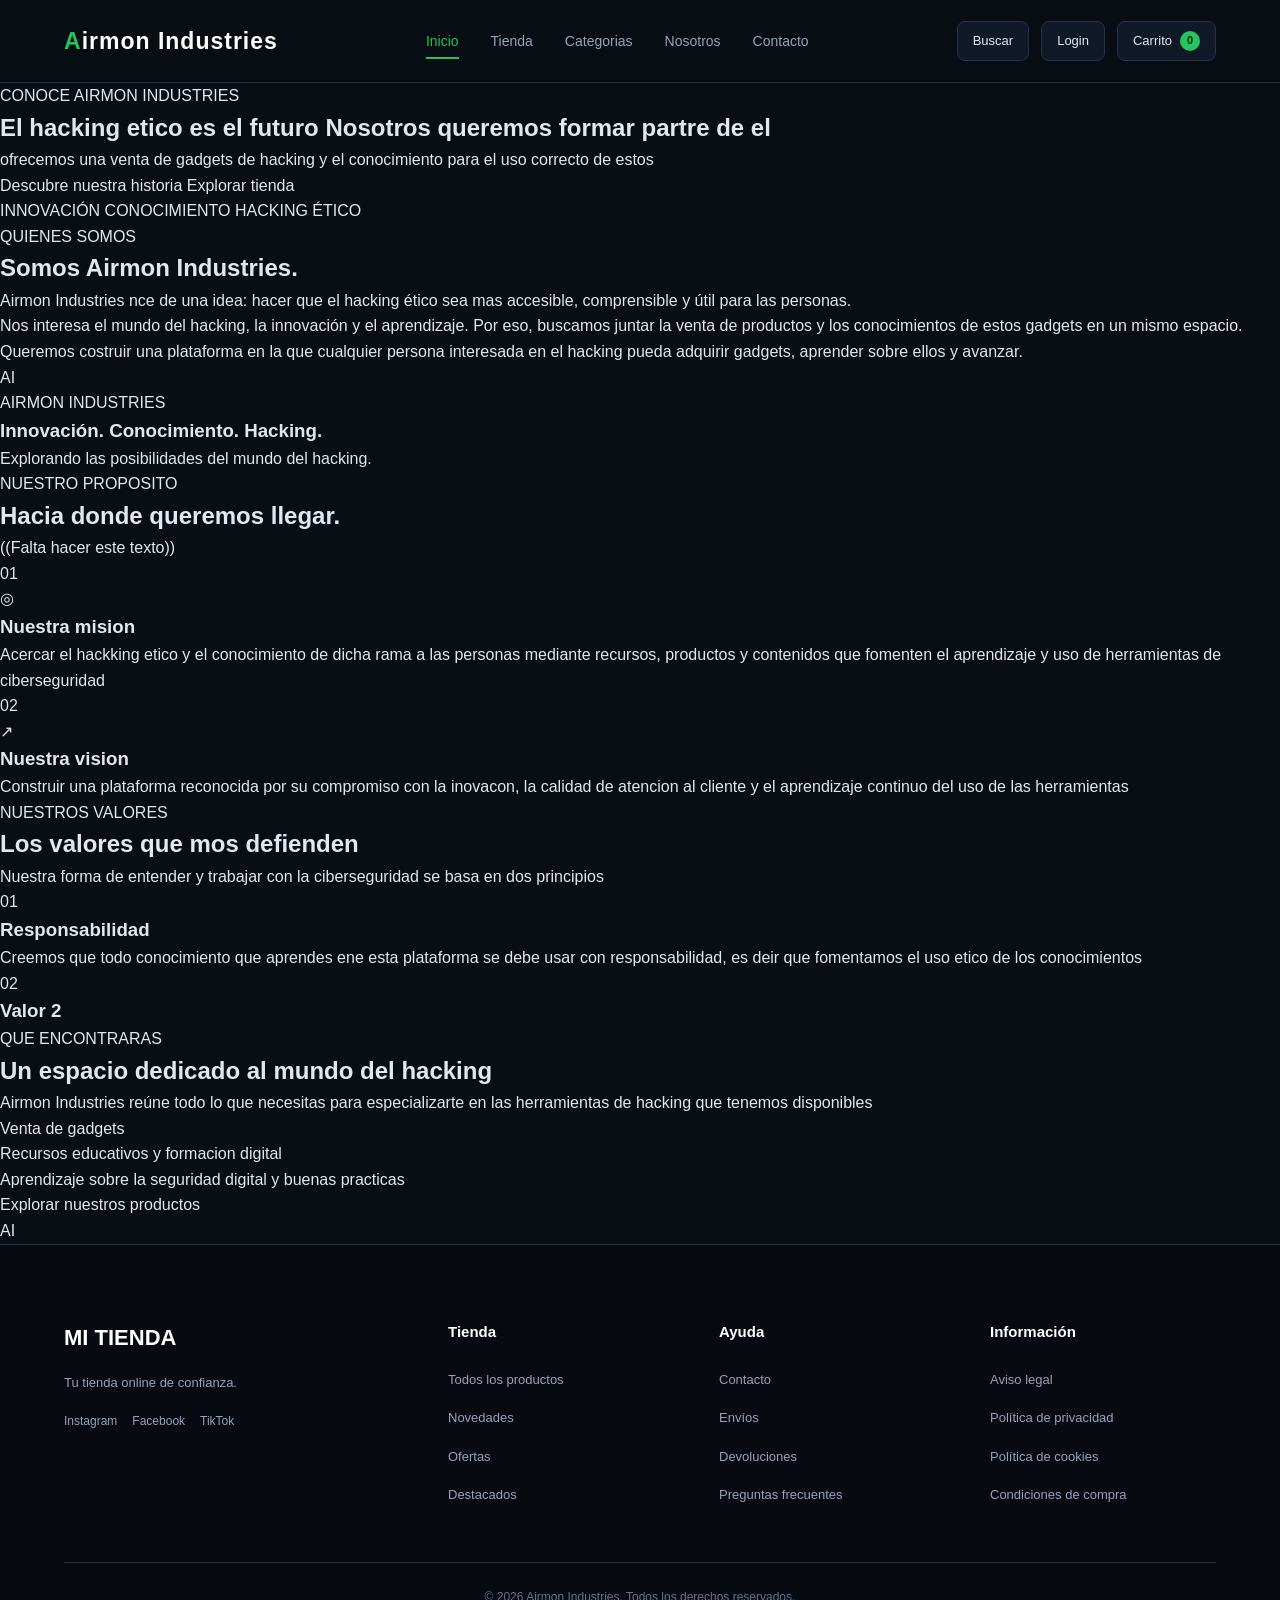
<file: about-us.html>
<!DOCTYPE html>
<html lang="es">
<head>
    <meta charset="UTF-8">
    <meta name="viewport" content="width=device-width, initial-scale=1.0">
    <title>Sobre nosotros | Airmon Industries</title>
    <link rel="stylesheet" href="css/style.css">
    
    <meta name="description" content="Conoce Airmon Industries, nuestra manera de trabajar, nuestro objetivo y compromiso con la tecnologia ">
</head>
<body class="about-page">
    <header class="header">
         <div class="header-container">
            <a href="index.html" class="logo" aria-label="Ir a la página de inicio">
                <span class="logo-text">Airmon Industries</span>
            </a>
            <nav class="nav" aria-label="Navegador por defecto">
                <ul class="nav-list">
                    <li class="nav-item">
                        <a href="index.html" class="nav-link nav-link--active"> 
                            Inicio 
                        </a>
                    </li>

                    <li class="nav-item">
                        <a href="productos.html" class="nav-link"> 
                            Tienda 
                        </a>
                    </li>

                    <li class="nav-item">
                        <a href="#categorias" class="nav-link"> 
                            Categorias 
                        </a>
                    </li>

                     <li class="nav-item">
                        <a href="#nosotros" class="nav-link"> 
                            Nosotros 
                        </a>
                    </li>

                    <li class="nav-item">
                        <a href="#contacto" class="nav-link"> 
                            Contacto 
                        </a>
                    </li>
                </ul>
            </nav>
            <div class="header-actions">
                <button
                    type="button"
                    class="header-button"
                    aria-label="Buscar"
                    id="search-button"
                >
                    Buscar
                </button>
                <a
                 href="login.html"
                 class="header-button"
                 aria-label="Mi cuenta"
                >
                    Login
                </a>
                <a
                 href="carrito.html"
                 class="header-button cart-button"
                 aria-label="Carito de compra"
                >
                    Carrito
                    <span class="cart-button__count">0</span>
                </a>

                <button
                    type="button"
                    class="menu-button"
                    aria-label="Abrir menu"
                    id="menu-button"
                    aria-expanded="false"
                >
                    ☰
                </button>

            </div>
        </div>
        <div class="search-bar" id="search-bar" hidden>
            <div class="container">
                <form action="productos.html" class="search-form" method="get">
                    <label for="search-input" class="sr-only">
                        Buscar productos
                    </label>
                    <input type="search" name="q" id="search-input" autocomplete="off" placeholder="¿Que estas buscando?">
                    <button type="submit">Buscar</button>
                </form>
            </div>
        </div>

    </header>

    <main>
        <section class="about-hero"> 
            <div class="about-hero-background"></div>
            <div class="about-container about-hero-container">
                <span class="about-eyebrow">
                    CONOCE AIRMON INDUSTRIES
                </span>
                <h1>El hacking etico es el futuro <span>Nosotros queremos formar partre de el</span></h1>
                <p>ofrecemos una venta de gadgets de hacking y el conocimiento para el uso correcto de estos </p>
                <div class="about-hero-actions">
                    <a href="#who-we-are" class="about-primary-button">Descubre nuestra historia</a>
                    <a href="index.html" class="about-primary-button">Explorar tienda</a>

                </div>
            </div>
            <div class="about-hero-decoration">
                <span>INNOVACIÓN</span>
                <span>CONOCIMIENTO</span>
                <span>HACKING ÉTICO</span>
            </div>
        </section>
        <section class="about-who" id="who-we-are">
            <div class="about-container about-two-columns">
                <div class="about-who-content">
                    <span class="about-eyebrow">
                        QUIENES SOMOS
                    </span>
                    <h2>Somos Airmon <span>Industries.</span></h2>
                    <p>
                        Airmon Industries nce de una idea: hacer que el hacking ético sea mas accesible, comprensible y útil para las personas.
                    </p>
                    <p>Nos interesa el mundo del hacking, la innovación y el aprendizaje. 
                        Por eso, buscamos juntar la venta de productos y los conocimientos de estos gadgets
                        en un mismo espacio.
                    </p>
                    <p>
                        Queremos costruir una plataforma en la que cualquier persona interesada en el hacking
                        pueda adquirir gadgets, aprender sobre ellos y avanzar.
                    </p>
                </div>

                <div class="about-visual-card">
                    <div class="about-visual-icon">AI</div>
                    <span class="about-visual-label">
                        AIRMON INDUSTRIES
                    </span>
                    <h3>
                        Innovación.
                        <span>Conocimiento.</span>
                        Hacking.
                    </h3>
                    <div class="about-visual-line"></div>
                    <p>
                        Explorando las posibilidades del mundo del hacking.
                    </p>
                </div>
            </div>
        </section>

        <section class="about-mission">
            <div class="about-container">
                <div class="about-section-heading">
                    <span class="about-eyebrow">NUESTRO PROPOSITO</span>
                    <h2>Hacia donde queremos llegar.</h2>
                    <p>
                        ((Falta hacer este texto))
                    </p>
                </div>
            
                <div class="about-mission-grid">
                    <article class="about-info-card">
                        <div class="about-card-number">01</div>
                        <div class="about-card-icon">◎</div>

                        <h3>Nuestra mision</h3>
                        <p>Acercar el hackking etico y el conocimiento de dicha rama a las personas mediante recursos,
                            productos y contenidos que fomenten el aprendizaje y uso de herramientas de ciberseguridad
                        </p>
                    </article>
                    <article class="about-info-card">
                        <div class="about-card-number">02</div>
                        <div class="about-card-icon">↗</div>
                        <h3>Nuestra vision</h3>
                        <p>Construir una plataforma reconocida por su compromiso con la inovacon, la calidad de atencion al cliente y el aprendizaje continuo del uso de las herramientas</p>
                    </article>
                </div>
            </div>
        </section>

        <section class="about-values">
            <div class="about-container">
                <div class="about-section-heading">
                    <span class="about-eyebrow">NUESTROS VALORES</span>
                    <h2>Los valores que mos defienden</h2>
                    <p>Nuestra forma de entender y trabajar con la ciberseguridad se basa en dos principios</p>

                </div>
                <div class="about-values-grid">
                    <article class="about-value-card">
                        <div class="about-value-number">01</div>
                        <h3>Responsabilidad</h3>
                        <p>Creemos que todo conocimiento que aprendes ene esta plataforma se debe usar con responsabilidad, es deir que fomentamos el uso etico de los conocimientos</p>

                    </article>
                    <article class="about-value-card">
                        <div class="about-value-number">02</div>
                        <h3>Valor 2</h3>
                        <p></p>

                    </article>
                </div>
            </div>
        </section>

        <section class="about-offer">
            <div class="about-container about-two-columns">
                <div class="about-offer-content">
                    <span class="about-eyebrow">QUE ENCONTRARAS</span>
                    <h2>Un espacio dedicado al mundo del hacking</h2>
                    <p>Airmon Industries reúne todo lo que necesitas para especializarte en las herramientas de hacking que tenemos disponibles</p>
                    <ul class="about-offer-list">
                        <li>Venta de gadgets</li>
                        <li>Recursos educativos y formacion digital</li>
                        <li>Aprendizaje sobre la seguridad digital y buenas practicas</li>
                    </ul>
                    <a href="index.html" class="about-button-primary">Explorar nuestros productos</a>
                </div>

                <div class="about-offer-decoration">
                    <div class="about-offer-orbit-one"></div>
                    <div class="about-offer-orbit-two"></div>
                    <div class="about-offer-orbit-three"></div>
                    <div class="about-offer-orbit-center">AI</div>
                    <div class="about-decoration-text"></div>
                </div>
            </div>
        </section>
        <footer class="footer">
            <div class="container">

            <div class="footer__grid">

                
                <div class="footer--column">

                    <a
                        href="index.html"
                        class="logo footer--logo"
                    >
                        MI TIENDA
                    </a>

                    <p>
                        Tu tienda online de confianza.
                    </p>

                    <div class="footer--social">

                        <a
                            href="#"
                            aria-label="Instagram"
                        >
                            Instagram
                        </a>

                        <a
                            href="#"
                            aria-label="Facebook"
                        >
                            Facebook
                        </a>

                        <a
                            href="#"
                            aria-label="TikTok"
                        >
                            TikTok
                        </a>

                    </div>

                </div>


                
                <div class="footer--column">

                    <h3>
                        Tienda
                    </h3>

                    <ul>

                        <li>
                            <a href="productos.html">
                                Todos los productos
                            </a>
                        </li>

                        <li>
                            <a href="productos.html?categoria=novedades">
                                Novedades
                            </a>
                        </li>

                        <li>
                            <a href="productos.html?categoria=ofertas">
                                Ofertas
                            </a>
                        </li>

                        <li>
                            <a href="productos.html?categoria=destacados">
                                Destacados
                            </a>
                        </li>

                    </ul>

                </div>


                
                <div class="footer--column">

                    <h3>
                        Ayuda
                    </h3>

                    <ul>

                        <li>
                            <a href="contacto.html">
                                Contacto
                            </a>
                        </li>

                        <li>
                            <a href="envios.html">
                                Envíos
                            </a>
                        </li>

                        <li>
                            <a href="devoluciones.html">
                                Devoluciones
                            </a>
                        </li>

                        <li>
                            <a href="preguntas-frecuentes.html">
                                Preguntas frecuentes
                            </a>
                        </li>

                    </ul>

                </div>


            
                <div class="footer--column">

                    <h3>
                        Información
                    </h3>

                    <ul>

                        <li>
                            <a href="aviso-legal.html">
                                Aviso legal
                            </a>
                        </li>

                        <li>
                            <a href="privacidad.html">
                                Política de privacidad
                            </a>
                        </li>

                        <li>
                            <a href="cookies.html">
                                Política de cookies
                            </a>
                        </li>

                        <li>
                            <a href="condiciones.html">
                                Condiciones de compra
                            </a>
                        </li>

                    </ul>

                </div>

            </div>


            

            <div class="footer--bottom">

                <p>
                    &copy; 2026 Airmon Industries. Todos los derechos reservados.
                </p>

            </div>

        </div>
        </footer>
    </main>
</body>
</html>
</file>
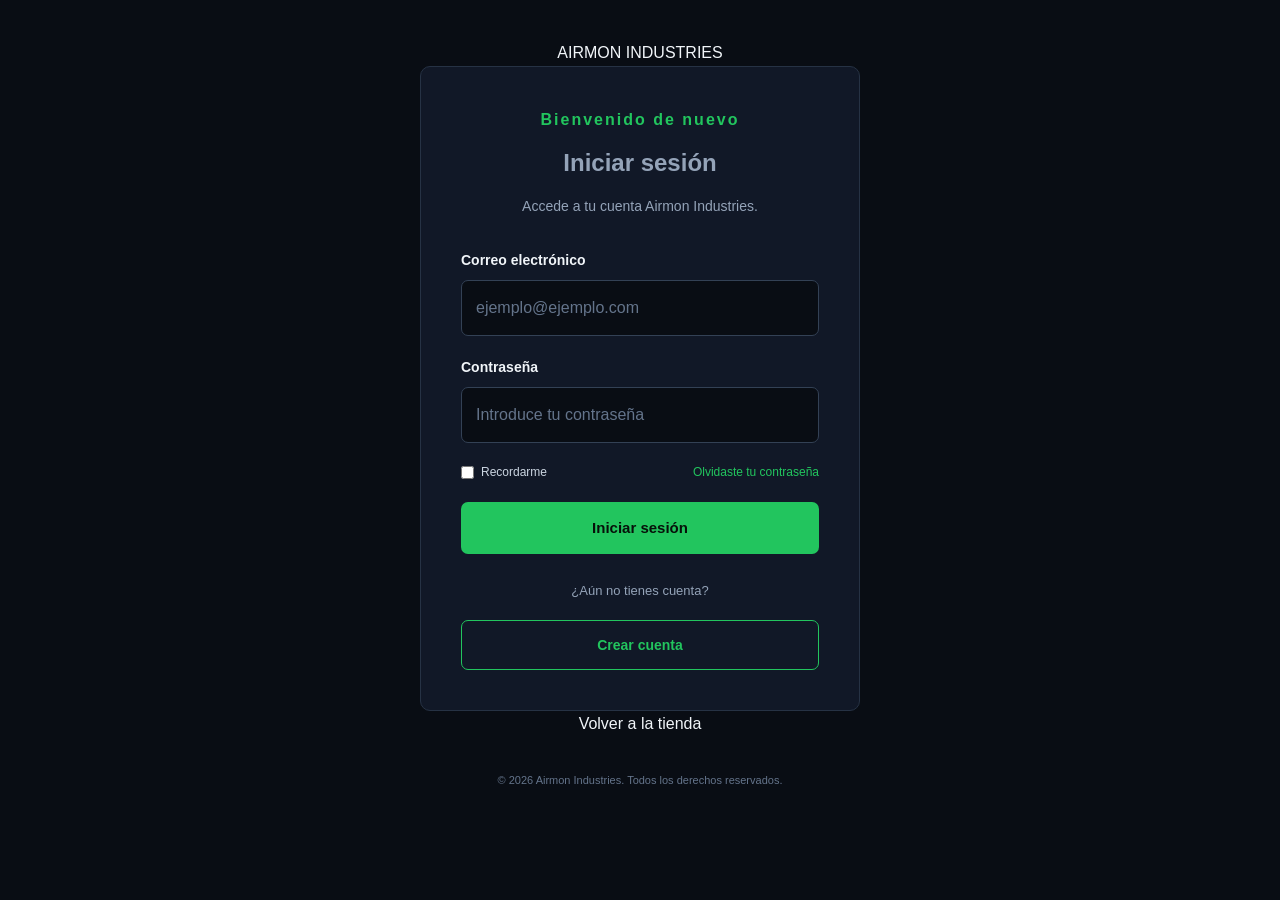
<file: login.html>
<!DOCTYPE html>
<html lang="en">
<head>
    <meta charset="UTF-8">
    <meta name="viewport" content="width=device-width, initial-scale=1.0">
    <meta name="description" content="Inicia sesión en Airmon Industries">
    <link rel="stylesheet" href="css/style.css">
    <title>Iniciar sesión | Airmon Industries</title>
</head>
<body class="login-page">
    <main class="login-container">
        <a href="index.html" class="login-logo">
            AIRMON <span>INDUSTRIES</span>
        </a>
        <section class="login-card">
            <div class="login-heading"><p class="login-eyebrow">Bienvenido de nuevo</p>
                <h1>Iniciar sesión</h1>
                <p>Accede a tu cuenta Airmon Industries.</p>
                
            </div>
            <form class="login-form">
                <div class="login-field">
                    <label for="email">Correo electrónico</label>
                    <input type="email" name="email" id="email" autocomplete="email" placeholder="ejemplo@ejemplo.com" required>

                </div>
                <div class="login-field">
                    <label for="password">Contraseña</label>
                    <input type="password" name="password" id="password" placeholder="Introduce tu contraseña" autocomplete="current-password" required>
                </div>
                <div class="login-options">
                    <label for="remember-option" class="remember-option">
                        <input type="checkbox" name="remember" id="remember">
                        <span>Recordarme</span>
                    </label>
                    <a href="#" class="login-link">Olvidaste tu contraseña</a>

                </div>
                <button type="submit" class="login-submit">Iniciar sesión</button>
            </form>
            <div class="login-divider">
                <span>¿Aún no tienes cuenta?</span>
            </div>
            <a href="register.html" class="login-register">Crear cuenta</a>
        </section>
        
        <a href="index.html">Volver a la tienda</a>
        <p class="login-footer"> © 2026 Airmon Industries. Todos los derechos reservados.</p>
    </main>
</body>
</html>
</file>
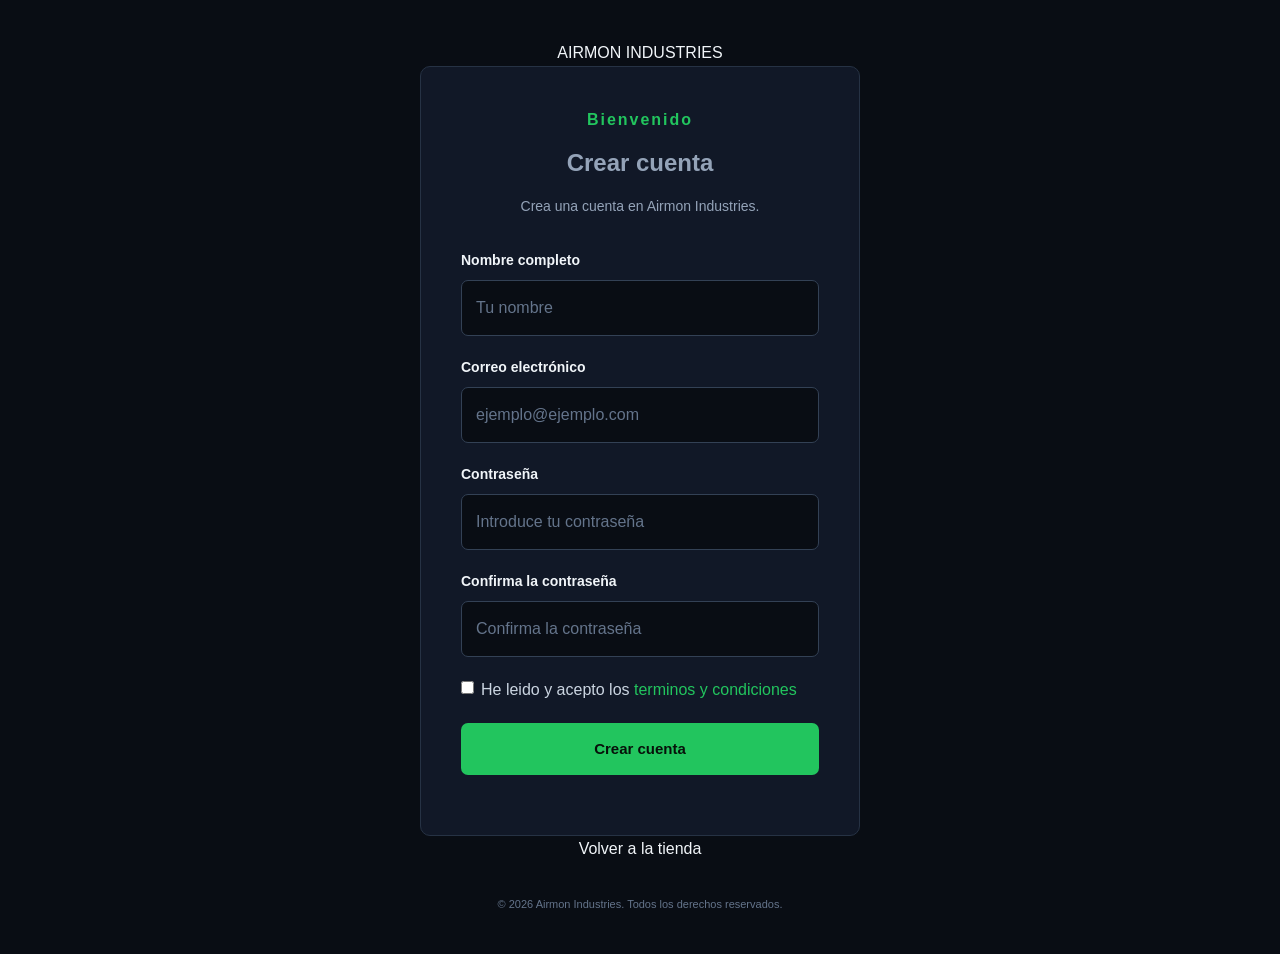
<file: register.html>
<!DOCTYPE html>
<html lang="en">
<head>
    <meta charset="UTF-8">
    <meta name="viewport" content="width=device-width, initial-scale=1.0">
    <meta name="description" content="Inicia sesión en Airmon Industries">
    <link rel="stylesheet" href="css/style.css">
    <title>Crear cuenta | Airmon Industries</title>
</head>
<body class="login-page">
    <main class="login-container">
        <a href="index.html" class="login-logo">
            AIRMON <span>INDUSTRIES</span>
        </a>
        <section class="login-card register-card">
            <div class="login-heading">
                <p class="login-eyebrow">Bienvenido</p>
                <h1>Crear cuenta</h1>
                <p>Crea una cuenta en Airmon Industries.</p>
            </div>

            <form class="login-form" id="register-form">
                
                <div class="login-field">
                    <label for="name">Nombre completo</label>
                    <input type="text" name="name" id="name" placeholder="Tu nombre" autocomplete="name" required>
                </div>
                <div class="login-field">
                    <label for="email">Correo electrónico</label>
                    <input type="email" name="email" id="register-email" autocomplete="email" placeholder="ejemplo@ejemplo.com" required>
                </div>
                <div class="login-field">
                    <label for="password">Contraseña</label>
                    <input type="password" name="password" id="register-password" placeholder="Introduce tu contraseña" autocomplete="new-password" minlength="8" required>
                </div>
                <div class="login-field">
                    <label for="password">Confirma la contraseña</label>
                    <input type="password" name="password" id="password" placeholder="Confirma la contraseña" autocomplete="new-password" minlength="8" required>
                </div>
                <label class="remember-option register-terms">
                    <input type="checkbox" id="terms" required>
                    <span>
                        He leido y acepto los
                        <a href="terms.html" class="login-link">terminos y condiciones</a>
                    </span>
                </label>
                <button type="submit" class="login-submit">Crear cuenta</button>
                <p id="register-message" class="register-message" role="status" aria-live="polite"></p>

            </form>
            
        </section>
        <a href="index.html">Volver a la tienda</a>
        <p class="login-footer"> © 2026 Airmon Industries. Todos los derechos reservados.</p>
    </main>

</body>
</html>
</file>
<file: css/style.css>
:root {
    --bg-main: #090D14;
    --bg-secondary: #0D1420;
    --bg-card: #111827;
    --bg-card-hover: #172235;

    --primary: #22C55E;
    --primary-hover: #16A34A;

    --text-main: #E2E8F0;
    --text-secondary: #94A3B8;
    --text-muted: #64748B;

    --border: #263244;
    --white: #FFFFFF;

    --container: 1200px;

    --radius: 12px;
    --transition: 0.3s ease;
}

* {
    margin: 0;
    padding: 0;
    box-sizing: border-box;
}

html {
    scroll-behavior: smooth;
    scroll-padding-top: 90px;
}

body {
    font-family: Arial, Helvetica, sans-serif;
    background-color: var(--bg-main);
    color: var(--text-main);
    line-height: 1.6;
    overflow-x: hidden;
}

a {
    text-decoration: none;
    color: inherit;
}

button,
input {
    font: inherit;
}

button {
    cursor: pointer;
}

img {
    display: block;
    width: 100%;
    object-fit: cover;
}

ul {
    list-style: none;
}

.container {
    width: min(90%, var(--container));
    margin: 0 auto;
}

section {
    scroll-margin-top: 90px;
}


header {
    width: 100%;
    background: rgba(9, 13, 20, 0.95);
    border-bottom: 1px solid var(--border);

    position: sticky;
    top: 0;
    z-index: 1000;

    backdrop-filter: blur(14px);
}

.header-container {
    max-width: var(--container);
    width: 90%;
    min-height: 82px;
    margin: auto;

    display: flex;
    align-items: center;
    justify-content: space-between;
    gap: 30px;
}



.logo {
    display: inline-flex;
    align-items: center;
    flex-shrink: 0;
}

.logo-text {
    font-size: 23px;
    font-weight: 800;
    letter-spacing: 1px;
    color: var(--white);
}

.logo-text::first-letter {
    color: var(--primary);
}

/* NAVEGACIÓN */

.nav-list {
    display: flex;
    align-items: center;
    gap: 32px;
}

.nav-link {
    color: var(--text-secondary);
    font-size: 14px;
    font-weight: 500;
    transition: var(--transition);
    position: relative;
    padding: 10px 0;
}

.nav-link:hover,
.nav-link--active {
    color: var(--primary);
}

.nav-link--active::after {
    content: "";
    position: absolute;
    bottom: 0;
    left: 0;

    width: 100%;
    height: 2px;

    background: var(--primary);
}

/* ACCIONES DEL HEADER */

.header-actions {
    display: flex;
    align-items: center;
    gap: 12px;
}

.header-button {
    border: 1px solid var(--border);
    background: var(--bg-card);

    color: var(--text-main);
    padding: 9px 15px;

    border-radius: 8px;
    font-size: 13px;

    transition: var(--transition);
}

.header-button:hover {
    border-color: var(--primary);
    color: var(--primary);
    background: var(--bg-card-hover);
}

.cart-button {
    display: flex;
    align-items: center;
    gap: 8px;
}

.cart-button__count {
    background: var(--primary);
    color: #052E16;

    font-size: 11px;
    font-weight: bold;

    width: 20px;
    height: 20px;

    border-radius: 50%;

    display: flex;
    align-items: center;
    justify-content: center;
}

/* BOTÓN MENÚ MÓVIL */

.menu-button {
    display: none;

    background: transparent;
    border: none;

    color: var(--white);
    font-size: 25px;


}

/* BUSCADOR */

.search-bar {
    padding: 18px 0;
    background: var(--bg-secondary);
    border-top: 1px solid var(--border);
}

.search-bar[hidden] {
    display: none;
}

.search-form {
    display: flex;
    gap: 10px;
}

.search-form input {
    flex: 1;
    min-width: 0;

    padding: 13px 16px;

    background: var(--bg-card);
    border: 1px solid var(--border);
    border-radius: 8px;

    color: var(--white);
    outline: none;
}

.search-form input:focus {
    border-color: var(--primary);
}

.search-form button {
    padding: 12px 25px;

    border: none;
    border-radius: 8px;

    background: var(--primary);
    color: #052E16;

    font-weight: bold;
    transition: var(--transition);
}

.search-form button:hover {
    background: var(--primary-hover);
}



.hero {
    min-height: 620px;
    display: flex;
    align-items: center;

    background:
        radial-gradient(
            ellipse at 80% 30%,
            rgba(34, 197, 94, 0.09),
            transparent 55%
        ),
        var(--bg-main);

    padding: 90px 0;
}

.container-hero {
    width: 90%;
    max-width: var(--container);
    margin: auto;
}

.hero-content {
    display: grid;
    grid-template-columns: 1fr 1fr;
    align-items: center;
    gap: 65px;
}

.hero-eyebrow {
    color: var(--primary);
    font-size: 12px;
    font-weight: bold;
    letter-spacing: 3px;
    text-transform: uppercase;
}

.hero-title {
    margin: 22px 0;

    font-size: clamp(38px, 5vw, 65px);
    line-height: 1.12;

    color: var(--white);
    font-weight: 800;
}

.hero-title span {
    display: block;
    color: var(--primary);
}

.hero-description {
    max-width: 520px;

    color: var(--text-secondary);
    font-size: 16px;
    line-height: 1.8;

    margin-bottom: 32px;
}

.hero-actions {
    display: flex;
    flex-wrap: wrap;
    gap: 15px;
}

.hero-button-primary,
.hero-button-secondary {
    padding: 14px 25px;
    border-radius: 8px;

    font-size: 14px;
    font-weight: bold;

    transition: var(--transition);
}

.hero-button-primary {
    background: var(--primary);
    color: #052E16;
}

.hero-button-primary:hover {
    background: var(--primary-hover);
    transform: translateY(-3px);
}

.hero-button-secondary {
    border: 1px solid var(--border);
    color: var(--text-main);
    background: transparent;
}

.hero-button-secondary:hover {
    border-color: var(--primary);
    color: var(--primary);
}

/* IMAGEN HERO */

.hero-image {
    position: relative;
    min-width: 0;
}

.hero-image img {
    width: 100%;
    height: 420px;

    object-fit: cover;
    border-radius: 16px;

    border: 1px solid var(--border);

    box-shadow: 0 25px 80px rgba(0, 0, 0, 0.4);
}




.categories-section {
    padding: 100px 5%;
    background: var(--bg-secondary);
}

.categories-header {
    text-align: center;
    max-width: 650px;
    margin: 0 auto 50px;
}

.section-header-eyebrow {
    color: var(--primary);
    font-size: 12px;
    font-weight: bold;
    letter-spacing: 3px;
    text-transform: uppercase;
}

.section-header-title {
    color: var(--white);
    font-size: clamp(26px, 3vw, 38px);
    margin: 12px 0;
}

.section-header-description {
    color: var(--text-secondary);
    font-size: 15px;
}

.categories-grid {
    max-width: var(--container);
    margin: auto;

    display: grid;
    grid-template-columns: repeat(4, 1fr);
    gap: 22px;
}

/* TARJETAS DE CATEGORÍA */

.categry-card,
.category-card {
    display: block;

    background: var(--bg-card);
    border: 1px solid var(--border);
    border-radius: var(--radius);

    overflow: hidden;
    transition: var(--transition);
}

.categry-card:hover,
.category-card:hover {
    transform: translateY(-7px);
    border-color: var(--primary);

    box-shadow: 0 15px 35px rgba(0, 0, 0, 0.3);
}

.category-card-image {
    height: 190px;
    overflow: hidden;
}

.category-card-image img {
    height: 100%;
    transition: transform 0.5s ease;
}

.categry-card:hover img,
.category-card:hover img {
    transform: scale(1.07);
}

.category-card-content {
    padding: 20px;
}

.category-card-content h3 {
    color: var(--white);
    font-size: 17px;
    margin-bottom: 8px;
}

.category-card-content span {
    color: var(--primary);
    font-size: 13px;
    font-weight: bold;
}




.featured-section {
    padding: 100px 5%;
    background: var(--bg-main);
}

.section-header--row {
    max-width: var(--container);
    margin: 0 auto 40px;

    display: flex;
    justify-content: space-between;
    align-items: end;
    gap: 20px;
}

.section-header--link {
    color: var(--primary);
    font-size: 14px;
    font-weight: bold;
    transition: var(--transition);
}

.section-header--link:hover {
    color: var(--white);
}

.products-grid {
    max-width: var(--container);
    margin: auto;

    display: grid;
    grid-template-columns: repeat(3, 1fr);
    gap: 25px;
}

/* TARJETA PRODUCTO */

.product-card {
    position: relative;

    background: var(--bg-card);
    border: 1px solid var(--border);
    border-radius: var(--radius);

    overflow: hidden;
    transition: var(--transition);
}

.product-card:hover {
    transform: translateY(-6px);
    border-color: rgba(34, 197, 94, 0.6);
    box-shadow: 0 15px 35px rgba(0, 0, 0, 0.3);
}

.product-card-image {
    display: block;
    height: 260px;

    position: relative;
    overflow: hidden;

    background: var(--bg-secondary);
}

.product-card-image img {
    height: 100%;
    transition: transform 0.5s ease;
}

.product-card:hover .product-card-image img {
    transform: scale(1.05);
}

.product-card--badge {
    position: absolute;
    top: 15px;
    left: 15px;
    z-index: 2;

    padding: 5px 12px;

    border-radius: 5px;
    background: var(--primary);
    color: #052E16;

    font-size: 11px;
    font-weight: bold;
}

.product-card--content {
    padding: 22px;
}

.product-card--category {
    color: var(--text-muted);
    font-size: 12px;
    text-transform: uppercase;
    letter-spacing: 1px;
}

.product-card--title {
    margin: 8px 0 18px;
    font-size: 17px;
}

.product-card--title a {
    color: var(--white);
    transition: var(--transition);
}

.product-card--title a:hover {
    color: var(--primary);
}

.product-card--bottom {
    display: flex;
    justify-content: space-between;
    align-items: center;
}

.product-card--price {
    color: var(--primary);
    font-size: 20px;
    font-weight: bold;
}



.button-card--add {
    width: 40px;
    height: 40px;

    border: none;
    border-radius: 8px;

    background: var(--primary);
    color: #052E16;

    font-size: 23px;
    font-weight: bold;

    transition: var(--transition);
}

.button-card--add:hover {
    background: var(--primary-hover);
    transform: scale(1.08);
}




.promo {
    padding: 65px 0;
    background: var(--bg-secondary);
}

.promo-content {
    display: grid;
    grid-template-columns: 1fr 1fr;
    align-items: center;
    gap: 50px;

    padding: 55px;

    border: 1px solid var(--border);
    border-radius: 18px;

    background:
        linear-gradient(
            120deg,
            #13251E,
            #101A27
        );
}

.promo-eyebrow {
    color: var(--primary);
    font-size: 12px;
    font-weight: bold;
    letter-spacing: 2px;
}

.promo-title {
    color: var(--white);
    font-size: clamp(27px, 3vw, 40px);
    line-height: 1.2;
    margin: 15px 0;
}

.promo-description {
    color: var(--text-secondary);
    margin-bottom: 25px;
}

.button-light {
    display: inline-block;

    padding: 13px 25px;
    border-radius: 8px;

    background: var(--primary);
    color: #052E16;

    font-weight: bold;
    font-size: 14px;

    transition: var(--transition);
}

.button-light:hover {
    background: var(--primary-hover);
    transform: translateY(-3px);
}

.promo-image {
    height: 270px;
    overflow: hidden;
    border-radius: 12px;
}

.promo-image img {
    height: 100%;
}




.benefits-section {
    padding: 70px 5%;
    background: var(--bg-main);
}

.benefits-grid {
    max-width: var(--container);
    margin: auto;

    display: grid;
    grid-template-columns: repeat(4, 1fr);
    gap: 25px;
}

.benefits-grid > div {
    display: flex;
    align-items: flex-start;
    gap: 15px;

    background: var(--bg-card);
    border: 1px solid var(--border);
    border-radius: var(--radius);

    padding: 22px;
}

.benefit-icon {
    flex-shrink: 0;

    width: 42px;
    height: 42px;

    display: flex;
    align-items: center;
    justify-content: center;

    background: rgba(34, 197, 94, 0.1);
    border: 1px solid rgba(34, 197, 94, 0.2);
    border-radius: 10px;
}

.benefits-grid h3 {
    color: var(--white);
    font-size: 15px;
    margin-bottom: 7px;
}

.benefits-grid p {
    color: var(--text-secondary);
    font-size: 12px;
    line-height: 1.6;
}




.about-section {
    padding: 100px 5%;
    background: var(--bg-secondary);
}

.container-about--container {
    max-width: var(--container);
    margin: auto;

    display: grid;
    grid-template-columns: 1fr 1fr;
    align-items: center;
    gap: 70px;
}

.about-image {
    height: 400px;
    overflow: hidden;
    border-radius: 15px;
    border: 1px solid var(--border);
}

.about-image img {
    height: 100%;
}

.about-content h2 {
    color: var(--white);
    font-size: clamp(28px, 3vw, 40px);
    line-height: 1.2;
    margin: 15px 0 25px;
}

.about-content p {
    color: var(--text-secondary);
    font-size: 15px;
    line-height: 1.9;
    margin-bottom: 15px;
}

.button-primary {
    display: inline-block;

    background: var(--primary);
    color: #052E16;

    padding: 13px 25px;
    border-radius: 8px;

    font-size: 14px;
    font-weight: bold;

    border: none;
    transition: var(--transition);
}

.about-content .button-primary {
    margin-top: 15px;
}

.button-primary:hover {
    background: var(--primary-hover);
    transform: translateY(-3px);
}




.newsletter {
    padding: 80px 5%;
    background: var(--bg-main);
}

.newsletter-container {
    max-width: 950px;
    margin: auto;

    display: flex;
    justify-content: space-between;
    align-items: center;
    gap: 40px;
}

.newsletter-eyebrow {
    color: var(--primary);
    font-size: 12px;
    font-weight: bold;
    letter-spacing: 3px;
}

.newsletter-content h2 {
    color: var(--white);
    font-size: 30px;
    margin: 10px 0;
}

.newsletter-content p {
    color: var(--text-secondary);
    font-size: 14px;
    max-width: 450px;
}

.newsletter-form {
    display: flex;
    gap: 10px;
    width: 100%;
    max-width: 450px;
}

.newsletter-form input {
    flex: 1;
    min-width: 0;

    padding: 14px;

    background: var(--bg-card);
    border: 1px solid var(--border);
    border-radius: 8px;

    color: var(--white);
    outline: none;
}

.newsletter-form input:focus {
    border-color: var(--primary);
}

.newsletter-form input::placeholder {
    color: var(--text-muted);
}

.newsletter-form button {
    white-space: nowrap;
}




.footer {
    padding: 75px 0 25px;

    background: #070A10;
    border-top: 1px solid var(--border);
}

.footer__grid {
    display: grid;
    grid-template-columns: 1.5fr 1fr 1fr 1fr;
    gap: 45px;

    padding-bottom: 55px;
}

.footer--logo {
    color: var(--white);
    font-size: 22px;
    font-weight: 800;
}

.footer--column > p {
    color: var(--text-secondary);
    font-size: 13px;
    margin: 18px 0;
}

.footer--column h3 {
    color: var(--white);
    font-size: 15px;
    margin-bottom: 22px;
}

.footer--column ul {
    display: flex;
    flex-direction: column;
    gap: 13px;
}

.footer--column ul a {
    color: var(--text-secondary);
    font-size: 13px;
    transition: var(--transition);
}

.footer--column ul a:hover {
    color: var(--primary);
    padding-left: 4px;
}

.footer--social {
    display: flex;
    flex-wrap: wrap;
    gap: 15px;
}

.footer--social a {
    color: var(--text-secondary);
    font-size: 12px;
    transition: var(--transition);
}

.footer--social a:hover {
    color: var(--primary);
}

.footer--bottom {
    padding-top: 25px;
    border-top: 1px solid var(--border);
    text-align: center;
}

.footer--bottom p {
    color: var(--text-muted);
    font-size: 12px;
}




.sr-only {
    position: absolute;
    width: 1px;
    height: 1px;
    padding: 0;
    margin: -1px;
    overflow: hidden;
    clip: rect(0, 0, 0, 0);
    white-space: nowrap;
    border: 0;
}

a:focus-visible,
button:focus-visible,
input:focus-visible {
    outline: 2px solid var(--primary);
    outline-offset: 4px;
}




@media (max-width: 1000px) {

    .header-container {
        gap: 15px;
    }

    .nav-list {
        gap: 18px;
    }

    .nav-link {
        font-size: 13px;
    }

    .categories-grid {
        grid-template-columns: repeat(2, 1fr);
    }

    .benefits-grid {
        grid-template-columns: repeat(2, 1fr);
    }

    .footer__grid {
        grid-template-columns: repeat(2, 1fr);
    }

    .hero-content {
        gap: 35px;
    }

}




@media (max-width: 700px) {

    /* HEADER */

    .header-container {
        min-height: 70px;
    }

    .logo-text {
        font-size: 19px;
    }

    .menu-button {
        display: block;
    }

    .header-actions {
        gap: 7px;
    }

    .header-button {
        padding: 8px 10px;
        font-size: 11px;
    }

    .nav {
        display: none;

        position: absolute;
        top: 70px;
        left: 0;

        width: 100%;

        background: var(--bg-secondary);
        border-bottom: 1px solid var(--border);

        padding: 20px 5%;
    }

    .nav.is-open {
        display: block;
    }

    .nav-list {
        flex-direction: column;
        align-items: flex-start;
        gap: 20px;
    }

    .nav-link {
        font-size: 15px;
    }

    /* HERO */

    .hero {
        padding: 65px 0;
    }

    .hero-content {
        grid-template-columns: 1fr;
        gap: 40px;
    }

    .hero-title {
        font-size: 40px;
    }

    .hero-description {
        font-size: 14px;
    }

    .hero-image img {
        height: 280px;
    }

    /* CATEGORÍAS */

    .categories-section,
    .featured-section {
        padding: 70px 5%;
    }

    .categories-grid {
        gap: 15px;
    }

    .category-card-image {
        height: 145px;
    }

    .category-card-content {
        padding: 14px;
    }

    .category-card-content h3 {
        font-size: 14px;
    }

    /* PRODUCTOS */

    .section-header--row {
        align-items: flex-start;
    }

    .section-header--row .section-header-title {
        font-size: 25px;
    }

    .products-grid {
        grid-template-columns: repeat(2, minmax(0, 1fr));
        gap: 13px;
    }

    .product-card-image {
        height: 175px;
    }

    .product-card--content {
        padding: 13px;
    }

    .product-card--title {
        font-size: 14px;
    }

    .product-card--price {
        font-size: 16px;
    }

    .button-card--add {
        width: 34px;
        height: 34px;
    }

    /* PROMOCIÓN */

    .promo {
        padding: 45px 0;
    }

    .promo-content {
        grid-template-columns: 1fr;
        padding: 30px 22px;
        gap: 30px;
    }

    .promo-image {
        height: 200px;
    }

    /* VENTAJAS */

    .benefits-section {
        padding: 50px 5%;
    }

    .benefits-grid {
        grid-template-columns: 1fr;
        gap: 13px;
    }

    /* SOBRE NOSOTROS */

    .about-section {
        padding: 70px 5%;
    }

    .container-about--container {
        grid-template-columns: 1fr;
        gap: 35px;
    }

    .about-image {
        height: 270px;
    }

    /* NEWSLETTER */

    .newsletter {
        padding: 65px 5%;
    }

    .newsletter-container {
        flex-direction: column;
        align-items: flex-start;
        gap: 25px;
    }

    .newsletter-form {
        max-width: 100%;
    }

    .newsletter-form button {
        padding: 12px;
        font-size: 12px;
    }

    /* FOOTER */

    .footer {
        padding-top: 55px;
    }

    .footer__grid {
        grid-template-columns: repeat(2, 1fr);
        gap: 35px 20px;
    }

}



@media (max-width: 400px) {

    .header-actions {
        gap: 5px;
    }

    .header-button {
        padding: 7px;
        font-size: 10px;
    }

    .logo-text {
        font-size: 16px;
    }

    .hero-title {
        font-size: 34px;
    }

    .hero-actions {
        flex-direction: column;
    }

    .hero-actions a {
        text-align: center;
    }

    .categories-grid {
        grid-template-columns: 1fr;
    }

    .products-grid {
        grid-template-columns: 1fr;
    }

    .product-card-image {
        height: 240px;
    }

    .newsletter-form {
        flex-direction: column;
    }

    .footer__grid {
        grid-template-columns: 1fr;
    }

}


.login-page {
    min-height: 100vh;
    background-color: #090D14;
    color: #f1f5f9;
}

.login-container {
    min-height: 100vh;
    display: flex;
    flex-direction: column;
    align-items: center;
    justify-items: center;
    
    padding: 40px 20px;

}

.login.logo {
    color: #f1f5f9;
    text-decoration: none;
    font-size: 25px;
    font-weight: 800;
    letter-spacing: 2px;
    margin-bottom: 30px;
}

.login.logo span {
    color: #22C55E;
}


.login-card {
    width: 100%;
    max-width: 440px;
    padding: 40px;
    background: #111827;
    border: 1px solid #263244;
    border-radius: 10px;

}

.login-heading {
    text-align: center;
    margin-bottom: 32px;
}

.login-eyebrow {
    color: #22C55E;
    size: 11px ;
    font-weight: 700;
    letter-spacing: 2px;

}

.login-heading h1 {
    color: #94A3B8;
    margin: 12px 0;
}

.login-heading p:last-child {
    color: #94A3B8;
    font-size: 14px;
}

.login-form {
    display: flex;
    flex-direction: column;
    gap: 20px;

}

.login-field {
    display: flex;
    flex-direction: column;
    gap: 9px;
}

.login-field label {
    font-size: 14px;
    font-weight: 600;
}

.login-field input {
    width: 100%;
    padding: 14px;
    background: #090D14;
    border: 1px solid #334155;
    border-radius: 7px;
    color: #f1f5f9;
    outline: none;
}

.login-field input:focus {
    border-color: #22C55E;
}

.login-field input::placeholder {
    color: #64748B;
}

.login-options {
    display: flex;
    align-items: center;
    justify-content: space-between;
    gap: 10px;
    font-size: 12px;
}

.remember-option {
    display: flex;
    align-items: center;
    gap: 7px;
    color: #CBD5E1;
}

.remember-option input {
    accent-color: #22C55E;
}

.login-link {
    color: #22C55E;
    text-decoration: none;
}

.login-link:hover {
    text-decoration: underline;
}

.login-submit {
    width: 100%;
    padding: 14px;
    background: #22C55E;
    color: #07110A;
    border: none;
    border-radius: 7px;
    font-size: 15px;
    font-weight: 700;
    cursor: pointer;
    transition: background 0.2s;
}

.login-submit:hover {
    background: #16A34A;
}

.login-divider {
    text-align: center;
    margin: 27px 0 18px;
    color: #94A3B8;
    font-size: 13px;
}

.login-register {
    display: block;
    width: 100%;
    padding: 13px;
    text-align: center;
    color: #22C55E;
    text-decoration: none;
    border: 1px solid #22C55E;
    border-radius: 7px;
    font-size: 14px;
    font-weight: 600;
    transition: background 0.2s;
}

.login-register:hover {
    background: #22C55E18;
}

.login-back {
    margin-top: 25px;
    color: #94A3B8;
    text-decoration: none;
    font-size: 13px;
}

.login-back:hover {
    color: #22C55E;
}

.login-footer {
    margin-top: 35px;
    color: #64748B;
    font-size: 11px;
    text-align: center;
}

@media (max-width: 480px) {
    .login-card {
        padding: 28px 20px;
    }

    .login-heading h1 {
        font-size: 25px;
    }

    .login-options {
        flex-wrap: wrap;
    }
}

.register-terms {
    align-items: flex-start;
    line-height: 1.6;
}

.register-terms input {
    margin-top: 4px;
    flex-shrink: 0;
}
</file>
